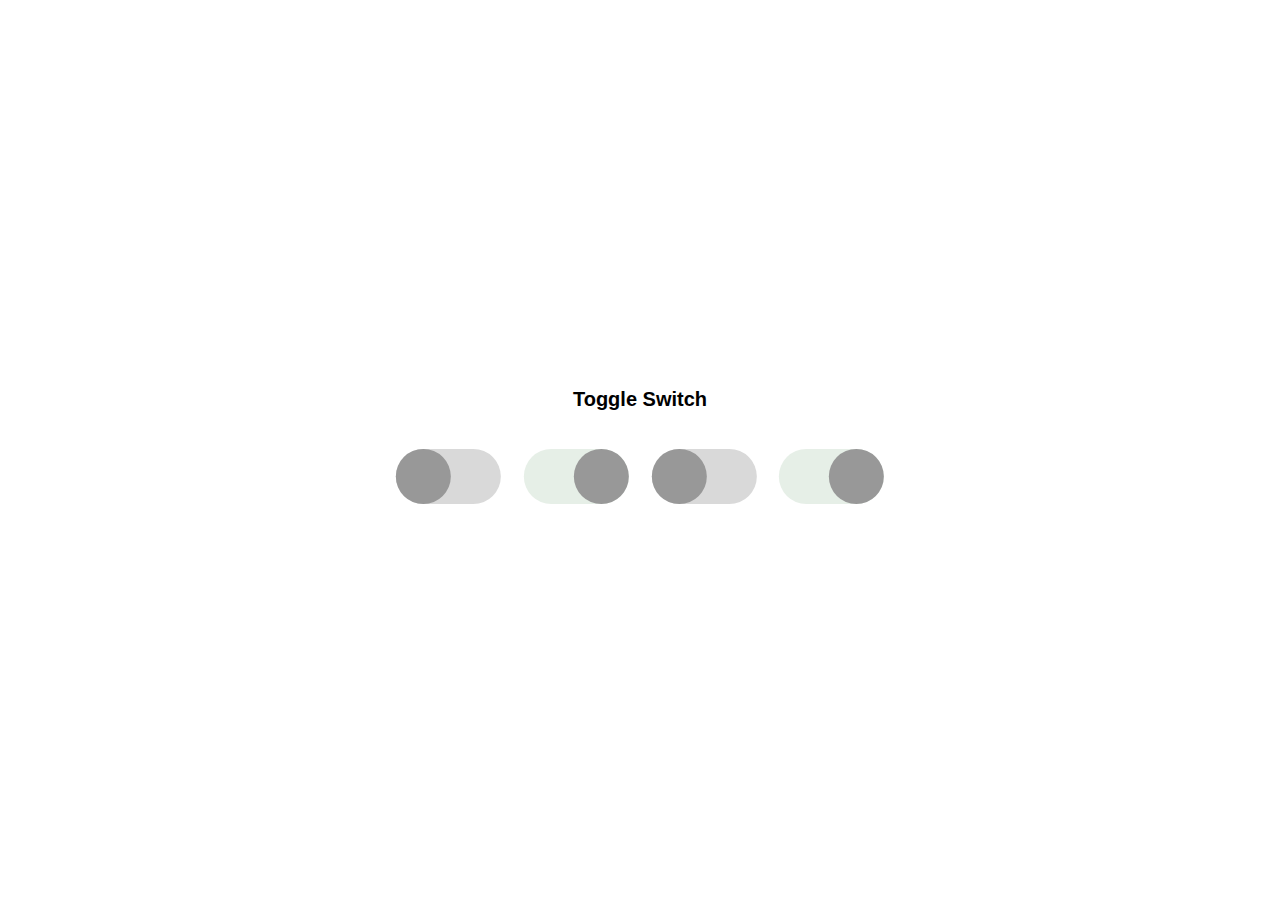
<file: switchoffon.html>
<!DOCTYPE html>
<html>
    <head>
        <title>Toggle Switch</title>
        <meta charset="utf-8">
        <link rel="stylesheet" href="switchoffon.css" type="text/css">
        <link rel="stylesheet" href="base.css">
    </head>

    <body>
        <div class="container">
            <h1>Toggle Switch</h1>

            <label class="switch">
                <input type="checkbox">
                <span class="slider"></span>
            </label>

            <label class="switch">
                <input type="checkbox" checked>
                <span class="slider"></span>
            </label>

            <label class="switch">
                <input type="checkbox">
                <span class="slider"></span>
            </label>

            <label class="switch">
                <input type="checkbox" checked>
                    <span class="slider"></span>
            </label>
        </div>
    </body>

</html>
</file>
<file: switchoffon.css>
*{
    margin: 0;
    padding: 0;
}

.container{
    position: absolute;
    top: 50%;
    left: 50%;
    transform: translate(-50%, -50%);
    text-align: center;
}

h1{
    margin-bottom: 40px;
}

.switch{
    position: relative;
    display: inline-block;
    width: 105px;
    height: 55px;
    margin: 0 10px;
}

.slider{
    position: absolute;
    cursor: pointer;
    top: 0;
    left: 0;
    right: 0;
    bottom: 0;
    background-color: var(--mediumgrey-color);
    transition: 0.4s;
    border-radius: 34px;
}

.switch input {display: none}
.slider::before{
    position: absolute;
    content: "";
    height: 55px;
    width: 55px;
    left: 0px;
    bottom: 0px;
    top: 0;
    right: 0;
    background-color: var(--grey-color);
    transition: 0.4s;
    border-radius: 100px;
}

input:checked + .slider{
    background-color: var(--lightgreen-color);
}

input:checked + .slider::before{
    transform: translateX(50px);
}
</file>
<file: base.css>
:root{
    --white-color: #fff;
    --black-color: #000;
    --text-color: #333;
    --beige-color: #EDF1D6;
    --green-color:#76A77A;
    --lightgreen-color: #E6EFE7;
    --red-color: #EE5656;
    --grey-color: #989898;
    --lightgrey-color: #EEEEEE;
    --mediumgrey-color: #D9D9D9;
    --hardred-color: #FF1D1D;
    --hardblue-color: #225BEC;
    --hardgreen-color: #3BDF55;
    --hardyellow-color: #FFE81A;
    --hardpink-color: #FF15CC;
}

*{
    box-sizing: inherit;
}

html{
    /* 62.5% tương đương 10px */
    font-size: 62.5%;
    line-height: 2rem;
    font-family: 'Montserrat', sans-serif;
    box-sizing: border-box;
}
/* 
Chuẩn bị responsive

.grid {
    width: 1200px;
    max-width: 100%;
    margin: 0 auto;
}

.grid__full-width {
    width: 100%;
}

.grid__row {
    display: flex;
    flex-wrap: wrap;
} */
</file>
